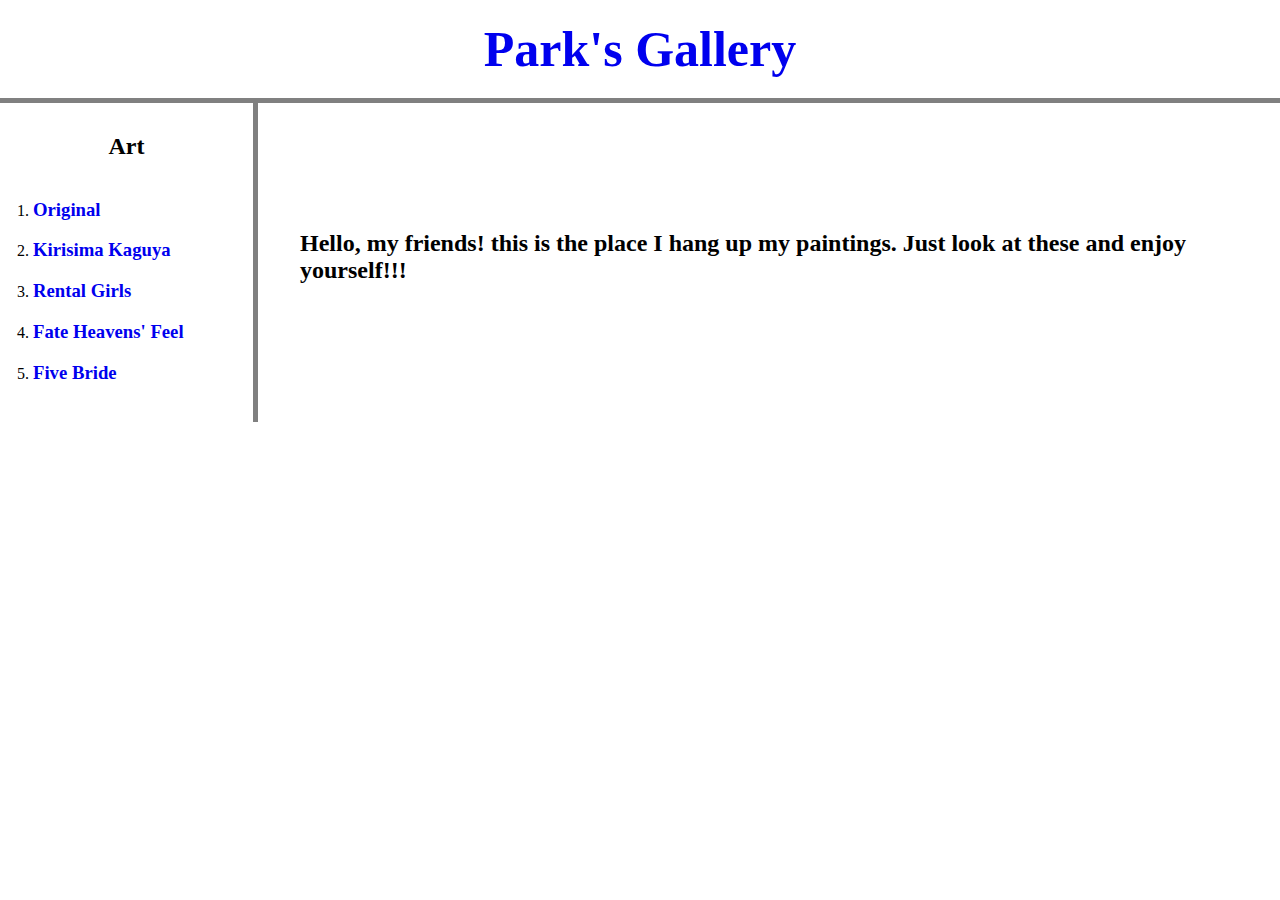
<file: index.html>
<html>
<head>
  <title>Park's Gallery</title>
  <meta charset="utf-8">
  <link rel="stylesheet" href="style.css">
</head>

<body>
  <h1><a href="index.html" title="go to Main Gate">Park's Gallery</a></h1>
  <h2 style="text-align:center; margin:0px; padding-top:30px; border-right: 5px solid gray; width: 253px">Art</h2>
  <div id="grid">
    <ol>
      <li><h3><a href="1 Original.html" title="go to Original">Original</a></h3></li>
      <li><h3><a href="2 Kirisima Kaguya.html" title="go to Kaguya">Kirisima Kaguya</a></h3></li>
      <li><h3><a href="3 Rental Girls.html" title="go to Rental Girls">Rental Girls</a></h3></li>
      <li><h3><a href="4 Fate Heavens' Feel.html" title="go to Fate">Fate Heavens' Feel</a></h3></li>
      <li><h3><a href="5 Five Bride.html" title="go to Five Bride">Five Bride</a></h3></li>
    </ol>
    <div id="article">
      <p style="margin-top:70px;">
      <h2>Hello, my friends! this is the place I hang up my paintings. Just look at these and enjoy yourself!!!</h2>
      </p>
    </div>
  </div>
</body>
</html>
</file>
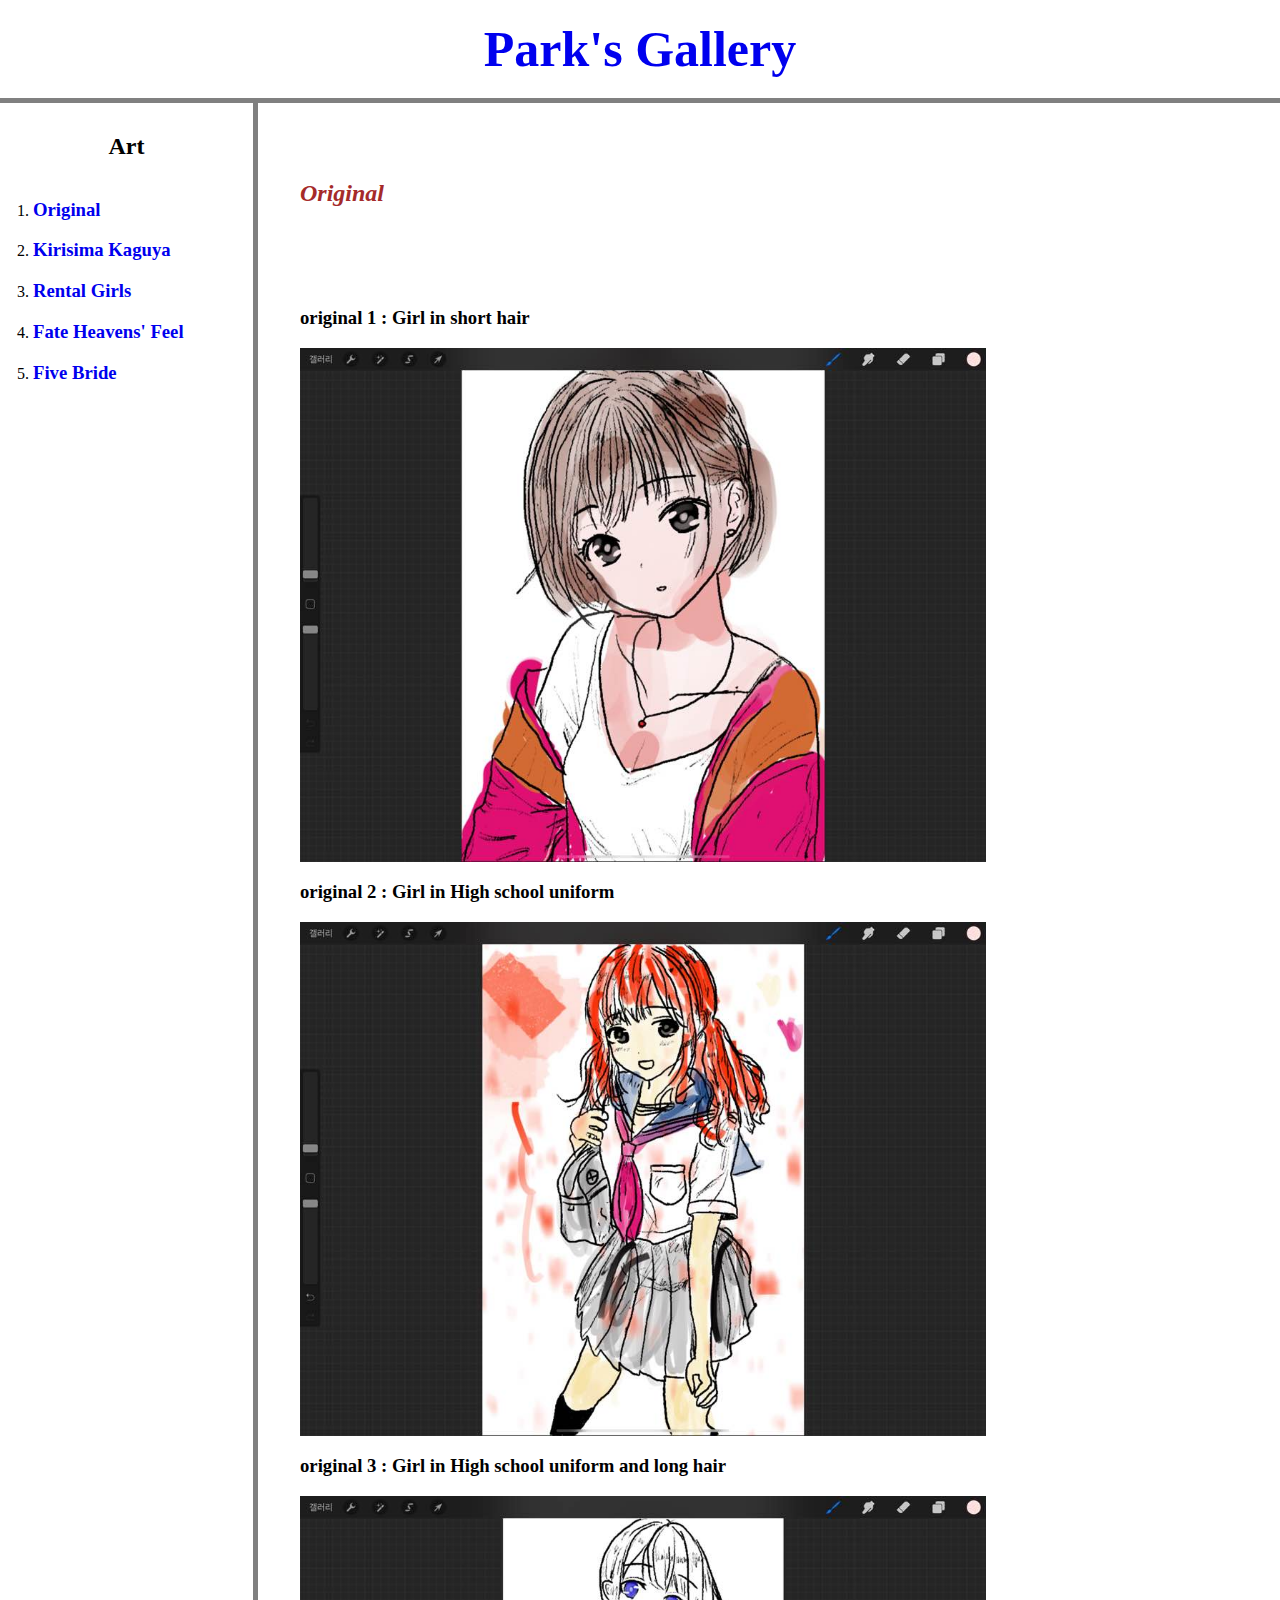
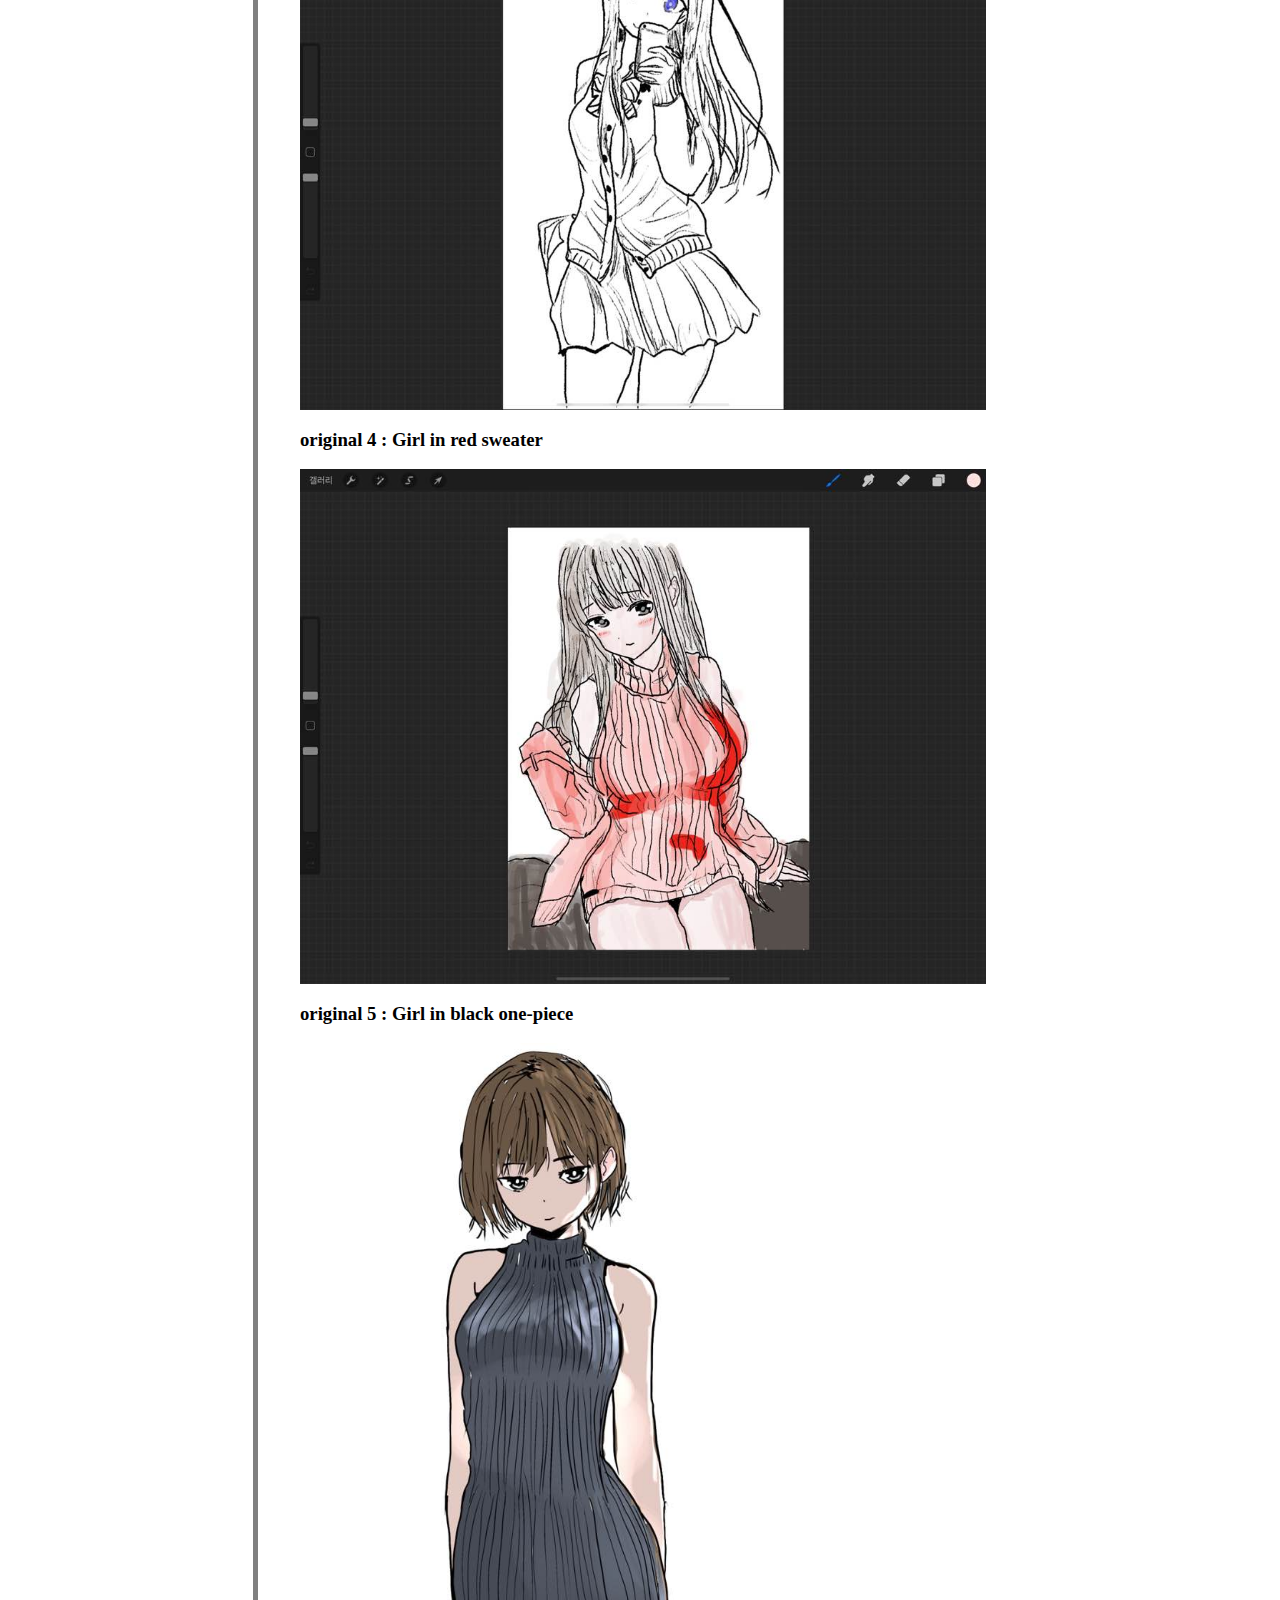
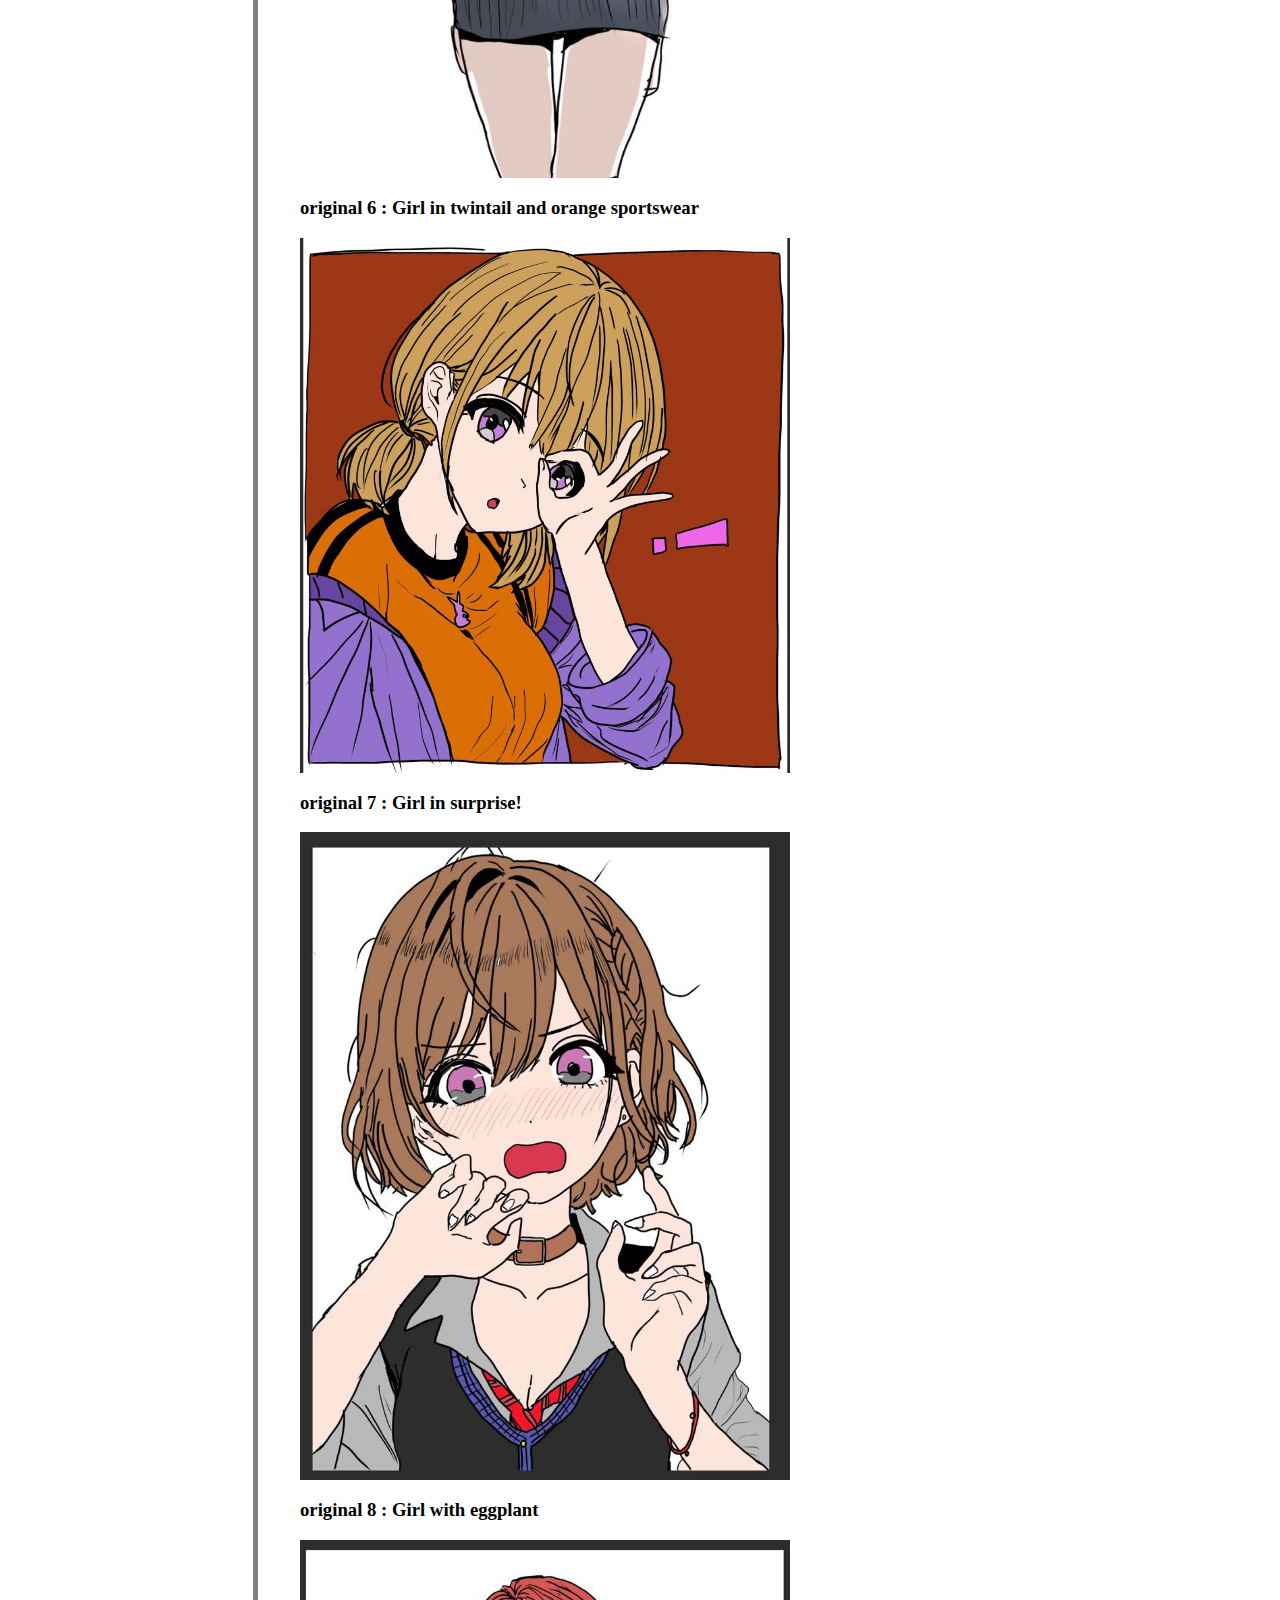
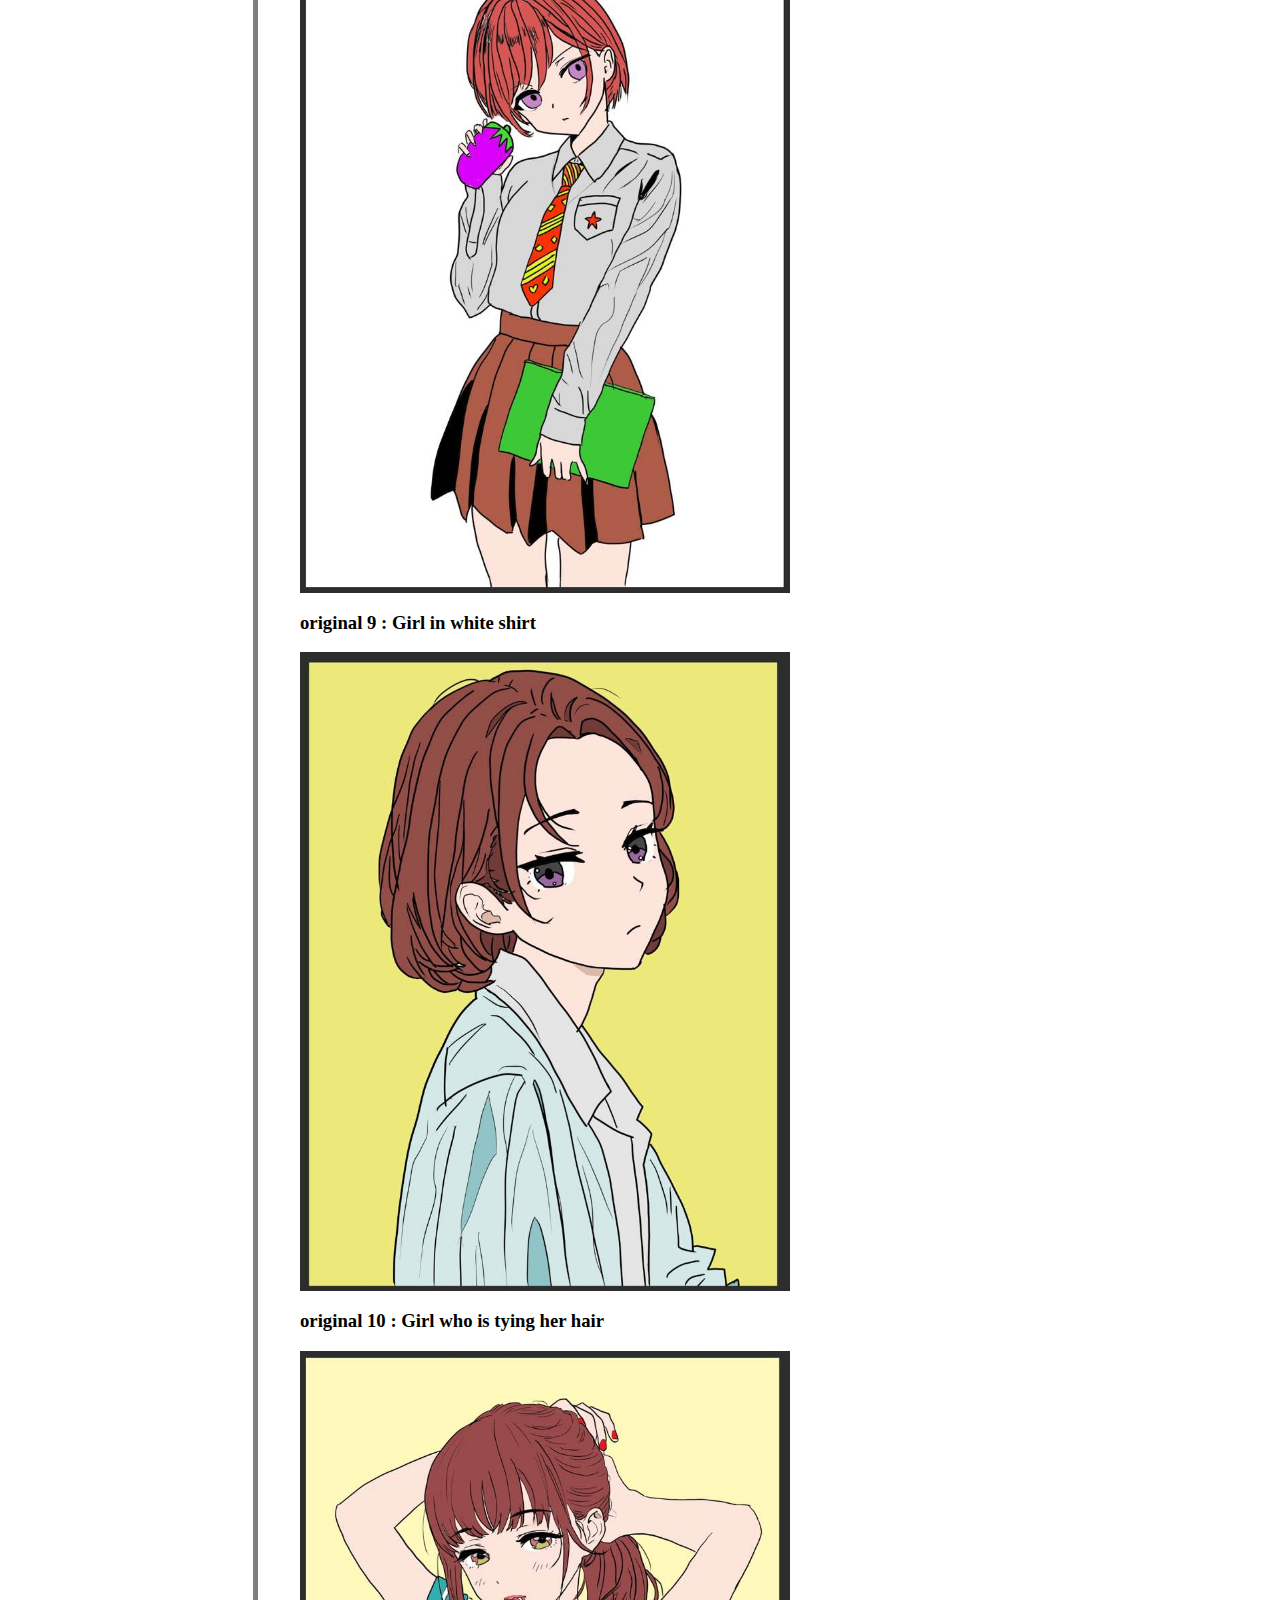
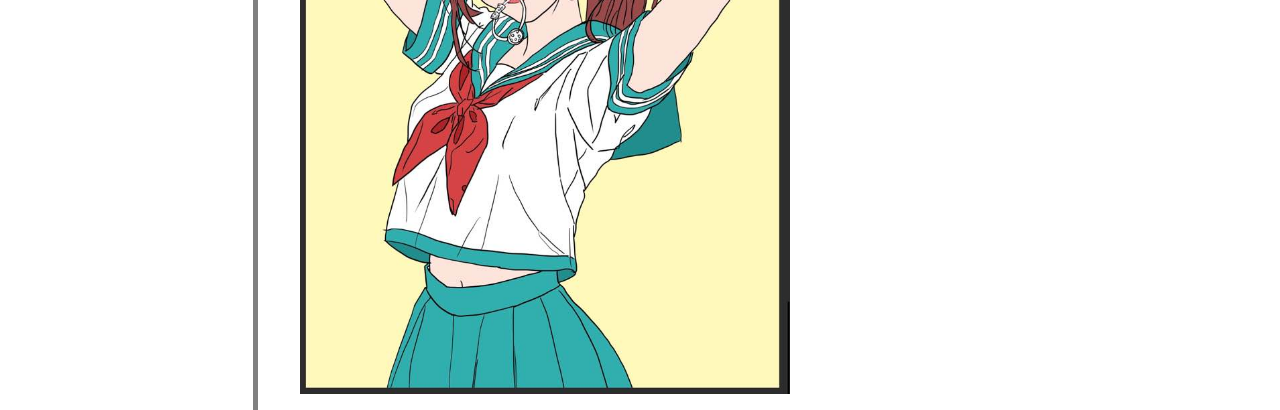
<file: 1 Original.html>
<html>
<head>
  <title>Park's Gallery - Original</title>
  <meta charset="utf-8">
  <link rel="stylesheet" href="style.css">
</head>

<body>
  <h1><a href="index.html" title="go to Main Gate">Park's Gallery</a></h1>
  <h2 style="text-align:center; margin:0px; padding-top:30px; border-right: 5px solid gray; width: 253px">Art</h2>
  <div id="grid">
    <ol>
      <li><h3><a href="1 Original.html" title="go to Original">Original</a></h3></li>
      <li><h3><a href="2 Kirisima Kaguya.html" title="go to Kaguya">Kirisima Kaguya</a></h3></li>
      <li><h3><a href="3 Rental Girls.html" title="go to Rental Girls">Rental Girls</a></h3></li>
      <li><h3><a href="4 Fate Heavens' Feel.html" title="go to Fate">Fate Heavens' Feel</a></h3></li>
      <li><h3><a href="5 Five Bride.html" title="go to Five Bride">Five Bride</a></h3></li>
    </ol>
    <div id="article">
      <h2 style="font-style: italic; font-weight:blod; color: brown">Original</h2>
      <p style="margin-top:100px;">
      <h3>original 1 : Girl in short hair</h3>
      <img width="70%" src="original 1.jpg">
      <h3>original 2 : Girl in High school uniform</h3>
      <img width="70%" src="original 2.jpg">
      <h3>original 3 : Girl in High school uniform and long hair</h3>
      <img width="70%" src="original 3.jpg">
      <h3>original 4 : Girl in red sweater</h3>
      <img width="70%" src="original 4.jpg">
      <h3>original 5 : Girl in black one-piece</h3>
      <img width="50%" src="original 5.jpg">
      <h3>original 6 : Girl in twintail and orange sportswear</h3>
      <img width="50%" src="original 6.jpg">
      <h3>original 7 : Girl in surprise!</h3>
      <img width="50%" src="original 7.jpg">
      <h3>original 8 : Girl with eggplant</h3>
      <img width="50%" src="original 8.jpg">
      <h3>original 9 : Girl in white shirt</h3>
      <img width="50%" src="original 9.jpg">
      <h3>original 10 : Girl who is tying her hair</h3>
      <img width="50%" src="original 10.jpg">
      </p>
    </div>
  </div>
</body>
</html>
</file>
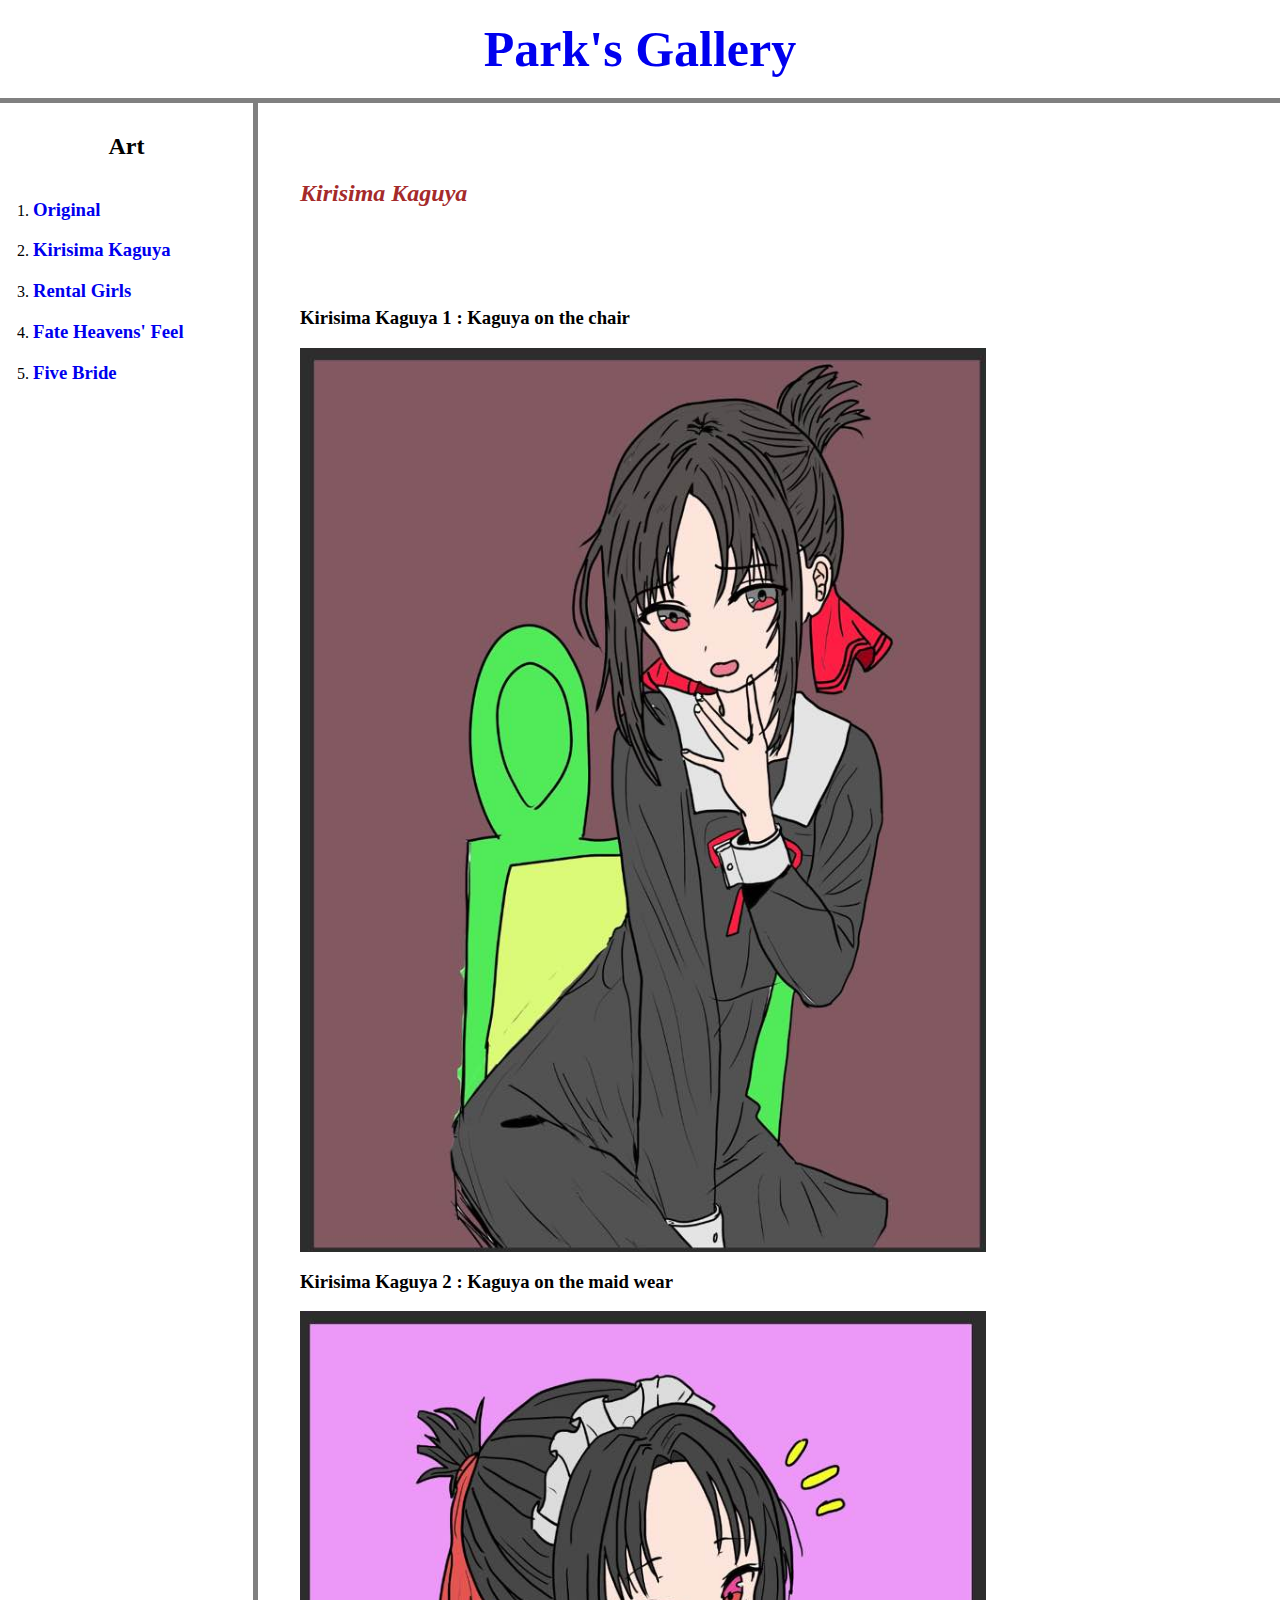
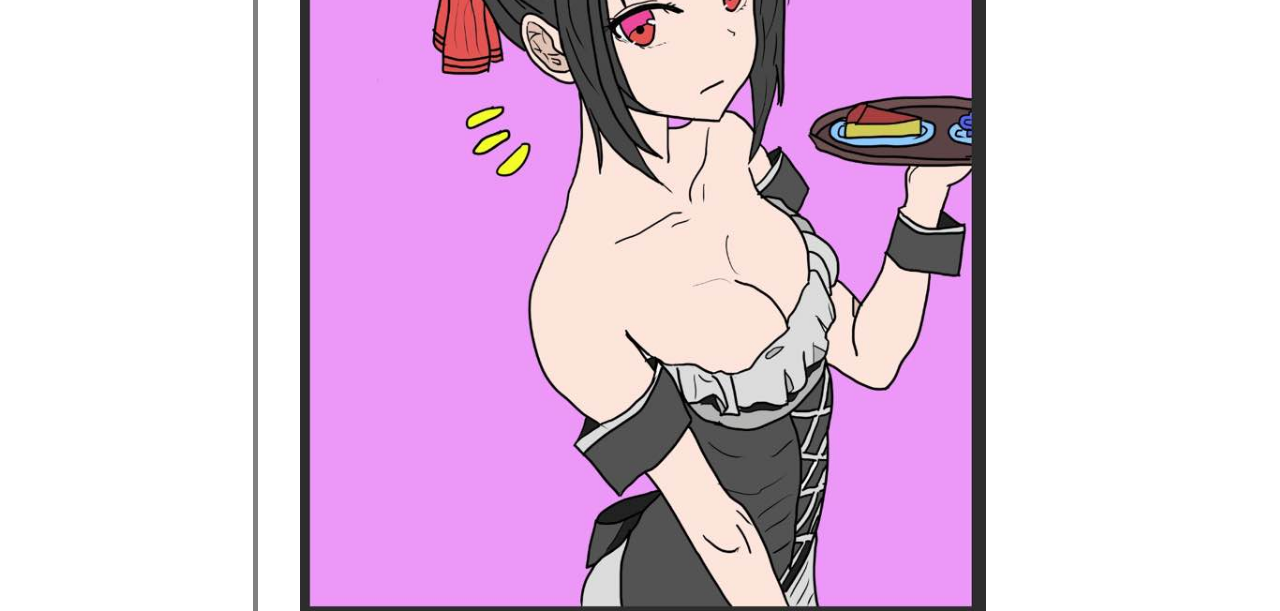
<file: 2 Kirisima Kaguya.html>
<html>
<head>
  <title>Park's Gallery - Kirisima Kaguya</title>
  <meta charset="utf-8">
  <link rel="stylesheet" href="style.css">
</head>

<body>
  <h1><a href="index.html" title="go to Main Gate">Park's Gallery</a></h1>
  <h2 style="text-align:center; margin:0px; padding-top:30px; border-right: 5px solid gray; width: 253px">Art</h2>
  <div id="grid">
    <ol>
      <li><h3><a href="1 Original.html" title="go to Original">Original</a></h3></li>
      <li><h3><a href="2 Kirisima Kaguya.html" title="go to Kaguya">Kirisima Kaguya</a></h3></li>
      <li><h3><a href="3 Rental Girls.html" title="go to Rental Girls">Rental Girls</a></h3></li>
      <li><h3><a href="4 Fate Heavens' Feel.html" title="go to Fate">Fate Heavens' Feel</a></h3></li>
      <li><h3><a href="5 Five Bride.html" title="go to Five Bride">Five Bride</a></h3></li>
    </ol>
    <div id="article">
      <p>
      <h2 style="font-style: italic; font-weight:blod; color: brown">Kirisima Kaguya</h2>
      </p>
      <p style="margin-top:100px;">
      <h3>Kirisima Kaguya 1 : Kaguya on the chair</h3>
      <img width="70%" src="Kirisima kaguya 1.jpg">
      <h3>Kirisima Kaguya 2 : Kaguya on the maid wear</h3>
      <img width="70%" src="Kirisima kaguya 2.jpg">
    </div>
  </div>
</body>
</file>
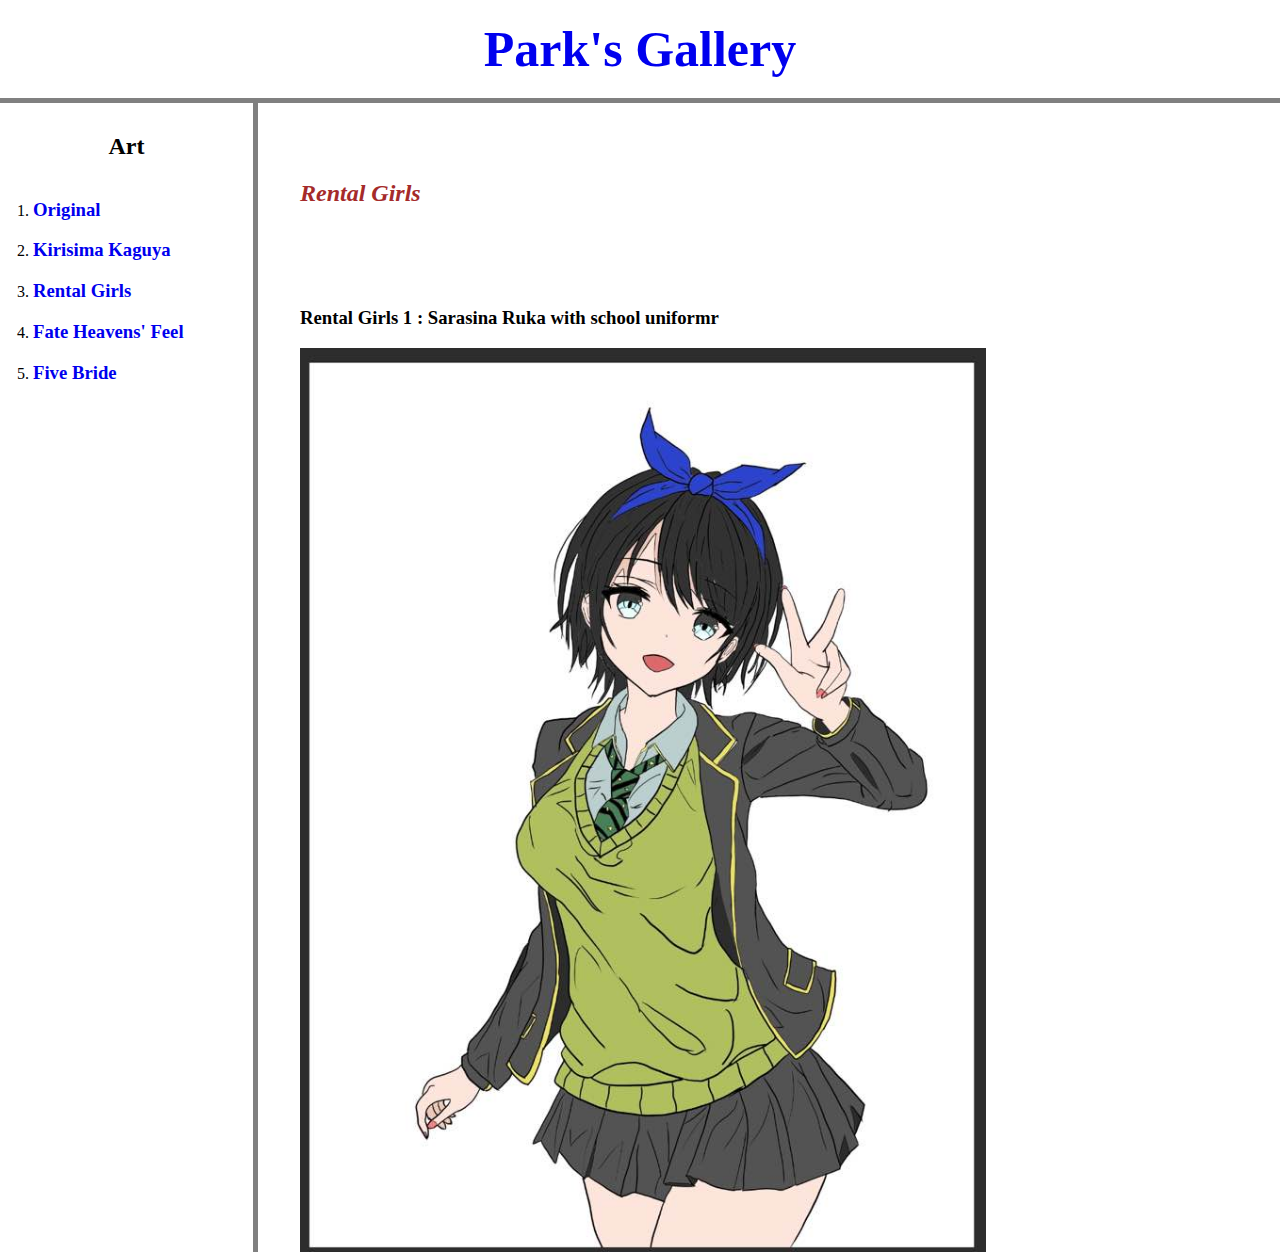
<file: 3 Rental Girls.html>
<html>
<head>
  <title>Park's Gallery - Rental Girls</title>
  <meta charset="utf-8">
  <link rel="stylesheet" href="style.css">
</head>

<body>
  <h1><a href="index.html" title="go to Main Gate">Park's Gallery</a></h1>
  <h2 style="text-align:center; margin:0px; padding-top:30px; border-right: 5px solid gray; width: 253px">Art</h2>
  <div id="grid">
    <ol>
      <li><h3><a href="1 Original.html" title="go to Original">Original</a></h3></li>
      <li><h3><a href="2 Kirisima Kaguya.html" title="go to Kaguya">Kirisima Kaguya</a></h3></li>
      <li><h3><a href="3 Rental Girls.html" title="go to Rental Girls">Rental Girls</a></h3></li>
      <li><h3><a href="4 Fate Heavens' Feel.html" title="go to Fate">Fate Heavens' Feel</a></h3></li>
      <li><h3><a href="5 Five Bride.html" title="go to Five Bride">Five Bride</a></h3></li>
    </ol>
    <div id="article">
      <p>
      <h2 style="font-style: italic; font-weight:blod; color: brown">Rental Girls</h2>
      </p>
      <p style="margin-top:100px;">
      <h3>Rental Girls 1 : Sarasina Ruka with school uniformr</h3>
      <img width="70%" src="Rental Girls 1.jpg">
    </div>
  </div>
</body>
</file>
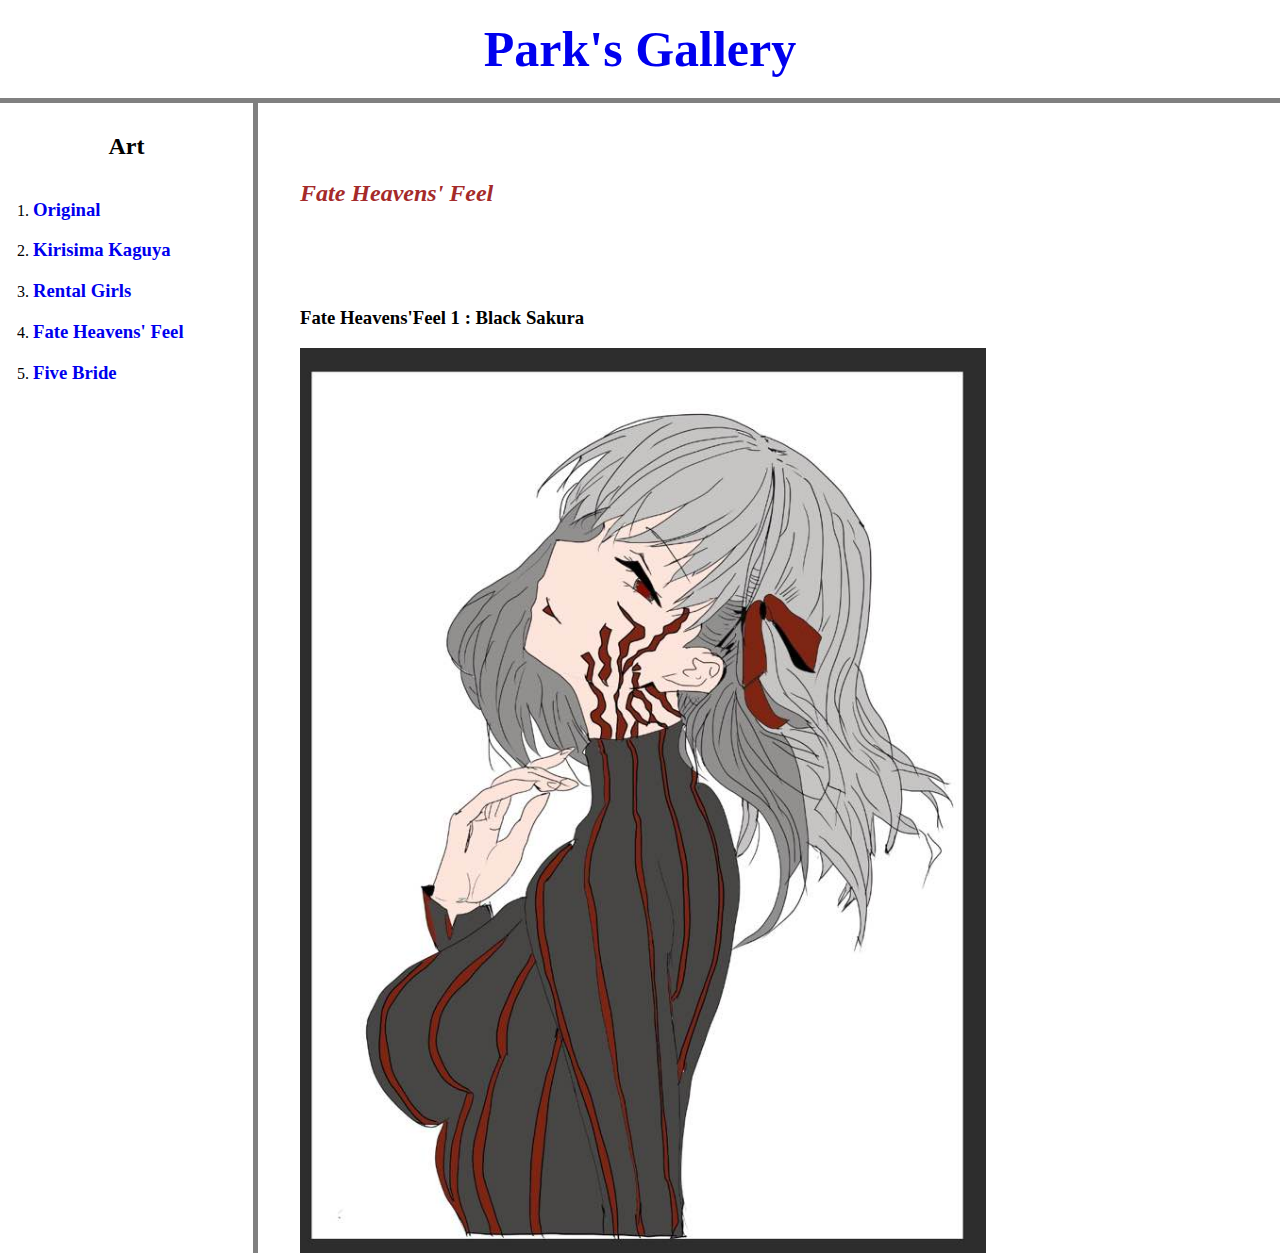
<file: 4 Fate Heavens' Feel.html>
<html>
<head>
  <title>Park's Gallery - Fate Heavens' Feel</title>
  <meta charset="utf-8">
  <link rel="stylesheet" href="style.css">
</head>

<body>
  <h1><a href="index.html" title="go to Main Gate">Park's Gallery</a></h1>
  <h2 style="text-align:center; margin:0px; padding-top:30px; border-right: 5px solid gray; width: 253px">Art</h2>
  <div id="grid">
    <ol>
      <li><h3><a href="1 Original.html" title="go to Original">Original</a></h3></li>
      <li><h3><a href="2 Kirisima Kaguya.html" title="go to Kaguya">Kirisima Kaguya</a></h3></li>
      <li><h3><a href="3 Rental Girls.html" title="go to Rental Girls">Rental Girls</a></h3></li>
      <li><h3><a href="4 Fate Heavens' Feel.html" title="go to Fate">Fate Heavens' Feel</a></h3></li>
      <li><h3><a href="5 Five Bride.html" title="go to Five Bride">Five Bride</a></h3></li>
    </ol>
    <div id="article">
      <p>
      <h2 style="font-style: italic; font-weight:blod; color: brown">Fate Heavens' Feel</h2>
      </p>
      <p style="margin-top:100px;">
      <h3>Fate Heavens'Feel 1 : Black Sakura</h3>
      <img width="70%" src="Sakura 1.jpg">
    </div>
  </div>
</body>
</file>
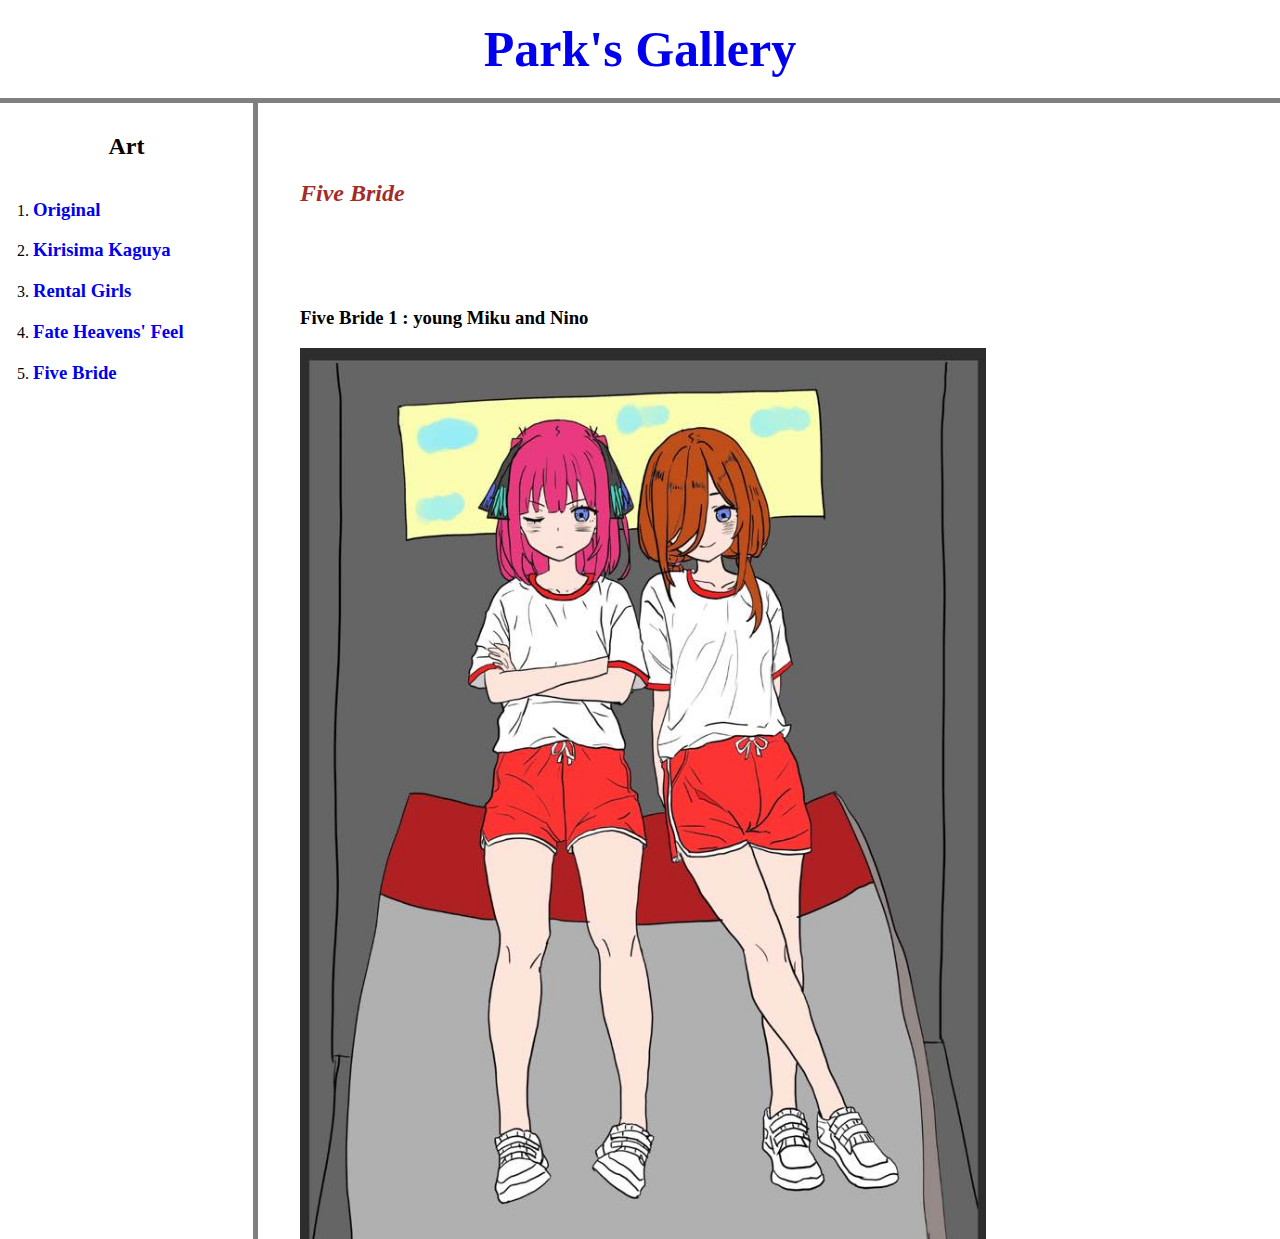
<file: 5 Five Bride.html>
<html>
<head>
  <title>Park's Gallery - Five bride</title>
  <meta charset="utf-8">
  <link rel="stylesheet" href="style.css">
</head>

<body>
  <h1><a href="index.html" title="go to Main Gate">Park's Gallery</a></h1>
  <h2 style="text-align:center; margin:0px; padding-top:30px; border-right: 5px solid gray; width: 253px">Art</h2>
  <div id="grid">
    <ol>
      <li><h3><a href="1 Original.html" title="go to Original">Original</a></h3></li>
      <li><h3><a href="2 Kirisima Kaguya.html" title="go to Kaguya">Kirisima Kaguya</a></h3></li>
      <li><h3><a href="3 Rental Girls.html" title="go to Rental Girls">Rental Girls</a></h3></li>
      <li><h3><a href="4 Fate Heavens' Feel.html" title="go to Fate">Fate Heavens' Feel</a></h3></li>
      <li><h3><a href="5 Five Bride.html" title="go to Five Bride">Five Bride</a></h3></li>
    </ol>
    <div id="article">
      <p>
      <h2 style="font-style: italic; font-weight:blod; color: brown">Five Bride</h2>
      </p>
      <p style="margin-top:100px;">
      <h3>Five Bride 1 : young Miku and Nino</h3>
      <img width="70%" src="Five bride 1.jpg">
    </div>
  </div>
</body>
</file>
<file: style.css>
a {
  color:block;
  text-decoration:none;
}
#grid{
  display:grid;
  grid-template-columns: 300px 1fr;
}
#grid ol{
  padding-left: 33px;
}
h1 {
  font-size: 50px;
  text-align: center;
  border-bottom: 5px solid gray;
  margin: 0;
  padding: 20px;
}
ol{
  border-right: 5px solid gray; width: 200px; margin: 0; padding: 20px;
}
body{
  margin:0;
}
</file>
